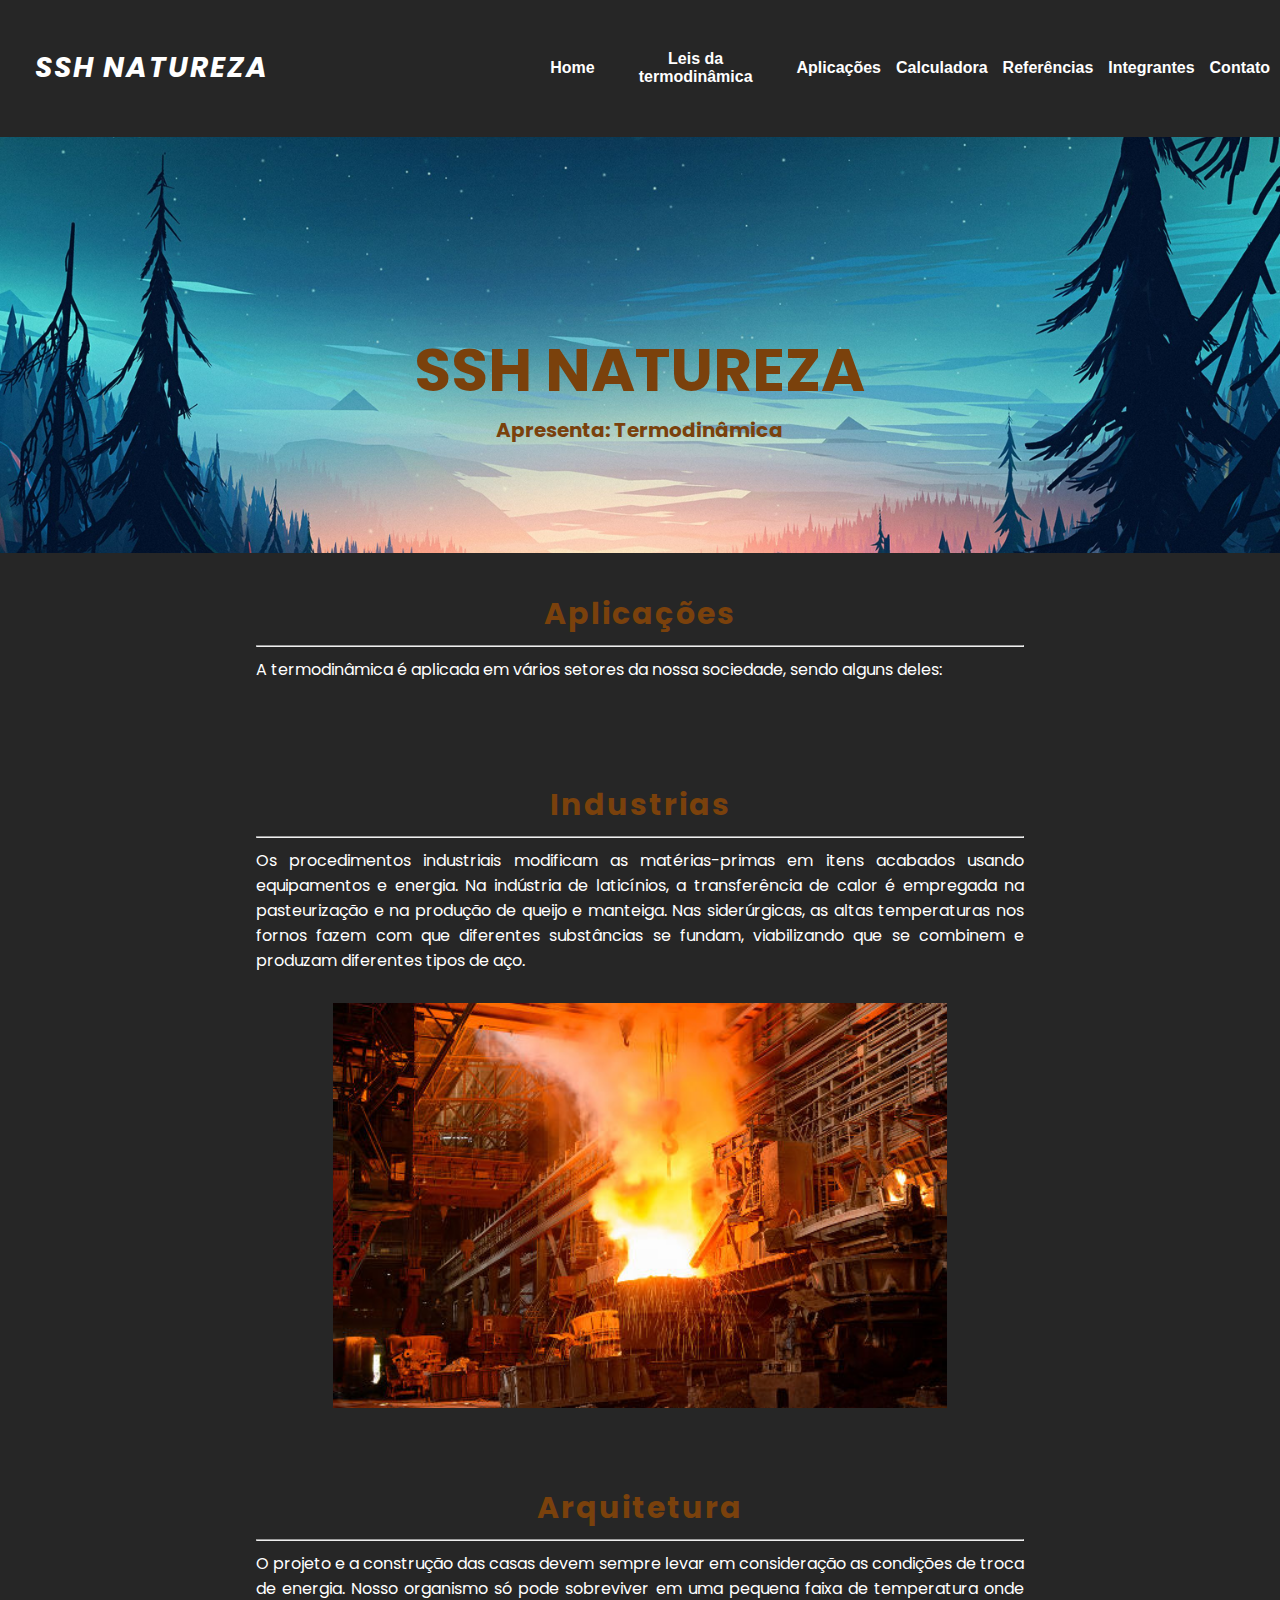
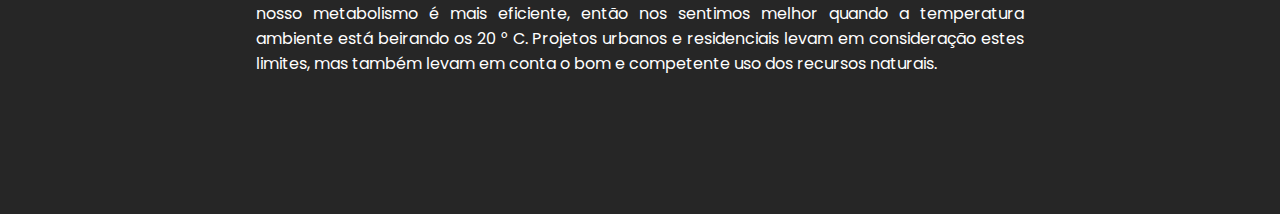
<file: aplicacoes.html>
<!DOCTYPE html>
<html lang="pt-br">

<head>
    <meta charset="UTF-8">
    <meta http-equiv="X-UA-Compatible" content="IE=edge">
    <meta name="viewport" content="width=device-width, initial-scale=1.0">
    <link
        href="https://fonts.googleapis.com/css2?family=Shadows+Into+Light&family=Source+Sans+Pro:ital,wght@0,200;0,300;0,400;0,600;0,700;0,900;1,200;1,300;1,400;1,600;1,700;1,900&display=swap"
        rel="stylesheet">
    <link
        href="https://fonts.googleapis.com/css2?family=Poppins:ital,wght@0,100;0,200;0,300;0,400;0,500;0,600;0,700;0,800;0,900;1,100;1,200;1,300;1,400;1,500;1,600;1,700;1,800;1,900&display=swap"
        rel="stylesheet">
    <link rel="stylesheet" href="./assets/css/aplicacoes_style.css">
    <link rel="stylesheet" href="./assets/css/index_style.css">
    <title>SSH NATUREZA</title>
</head>

<body>
    <header>
        <div class="logo">
            <a href="index.html">SSH NATUREZA</a>
        </div>
        <input type="checkbox" id="btn_menu">
        <label for="btn_menu">&#9776;</label>
        <nav class="menu" id="menu">
            <ul>
                <li>
                    <i class='bx bxs-home' style='color:#ffffff'  ></i>
                    <a href="index.html">Home</a>
                </li>
                <li>
                    <a href="leis.html">Leis da termodinâmica</a>
                </li>
                <li>
                    <a href="aplicacoes.html">Aplicações</a>
                </li>
                <li>
                    <a href="calculadora.html">Calculadora</a>
                </li>
                <li>
                    <a href="referencias.html">Referências</a>
                </li>
                <li>
                    <a href="integrantes.html">Integrantes</a>
                </li>
                <li>
                    <a href="contato.html">Contato</a>
                </li>
            </ul>
        </nav>
        <nav>
            <a href="index.html">Home</a>
            <a href="leis.html">Leis da termodinâmica</a>
            <a href="aplicacoes.html">Aplicações</a>
            <a href="calculadora.html">Calculadora</a>
            <a href="referencias.html">Referências</a>
            <a href="integrantes.html">Integrantes</a>
            <a href="contato.html">Contato</a>
        </nav>
    </header>
    <div class="banner-area">
        <div class="conteudo">

            <h2>SSH NATUREZA</h2>
            <h3>Apresenta: Termodinâmica</h3>
        </div>

    </div>
    <div class="content-area">
        <div class="wrapper">
            <h2>Aplicações</h2>
            <hr>
            <p class="aParagraph">A termodinâmica é aplicada em vários setores da nossa sociedade, sendo alguns deles:
            </p>

            <h2 class="iTitle">Industrias</h2>
            <hr>
            <p>Os procedimentos industriais modificam as matérias-primas em itens acabados usando equipamentos e
                energia. Na indústria de laticínios, a transferência de calor é empregada na pasteurização e na produção
                de queijo e manteiga. Nas siderúrgicas, as altas temperaturas nos fornos fazem com que diferentes
                substâncias se fundam, viabilizando que se combinem e produzam diferentes tipos de aço.
            </p>
            <div class="aImg">
                <img src="./assets/img/industria.jpg" alt="">
            </div>

            <h2>Arquitetura</h2>
            <hr>
            <p>O projeto e a construção das casas devem sempre levar em consideração as condições de troca de energia.
                Nosso organismo só pode sobreviver em uma pequena faixa de temperatura onde nosso metabolismo é mais
                eficiente, então nos sentimos melhor quando a temperatura ambiente está beirando os 20 ° C.
                Projetos urbanos e residenciais levam em consideração estes limites, mas também levam em conta o bom e
                competente uso dos recursos naturais.
            </p>

        </div>
    </div>
</body>

</html>
</file>
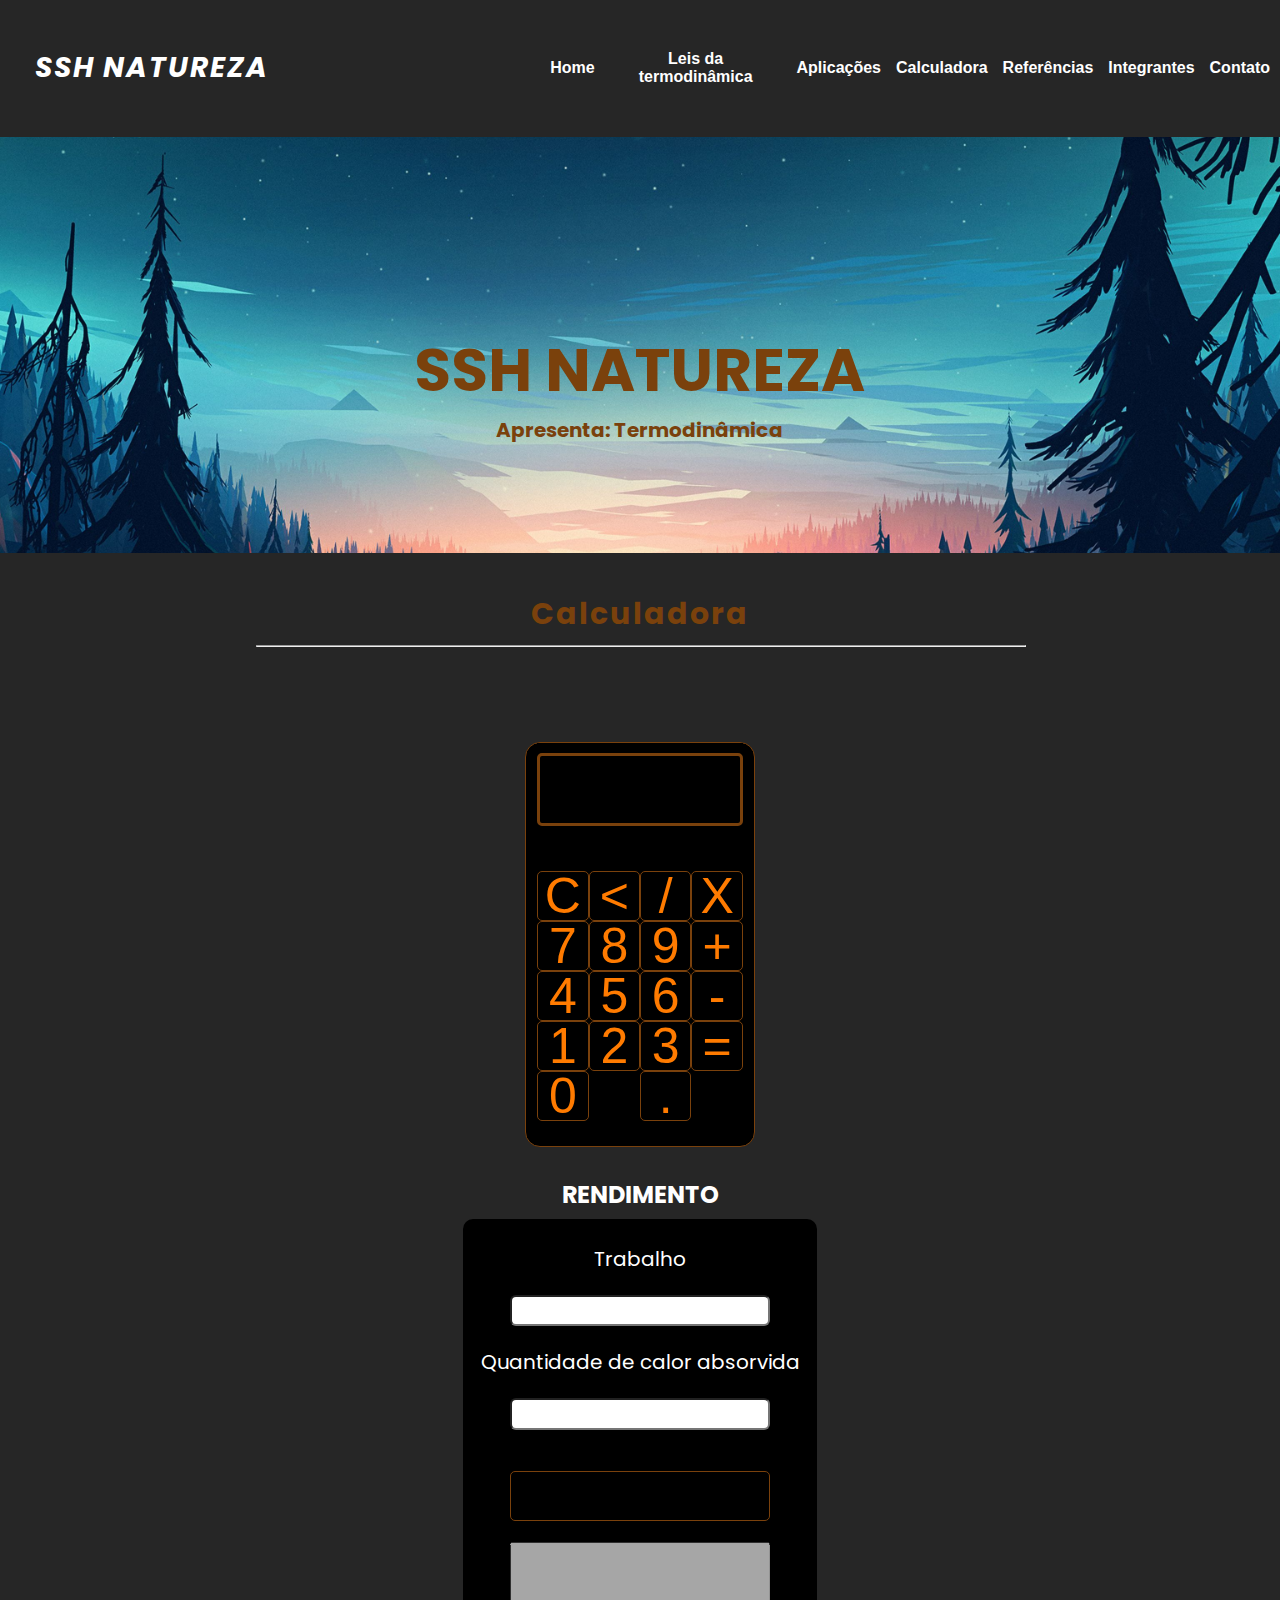
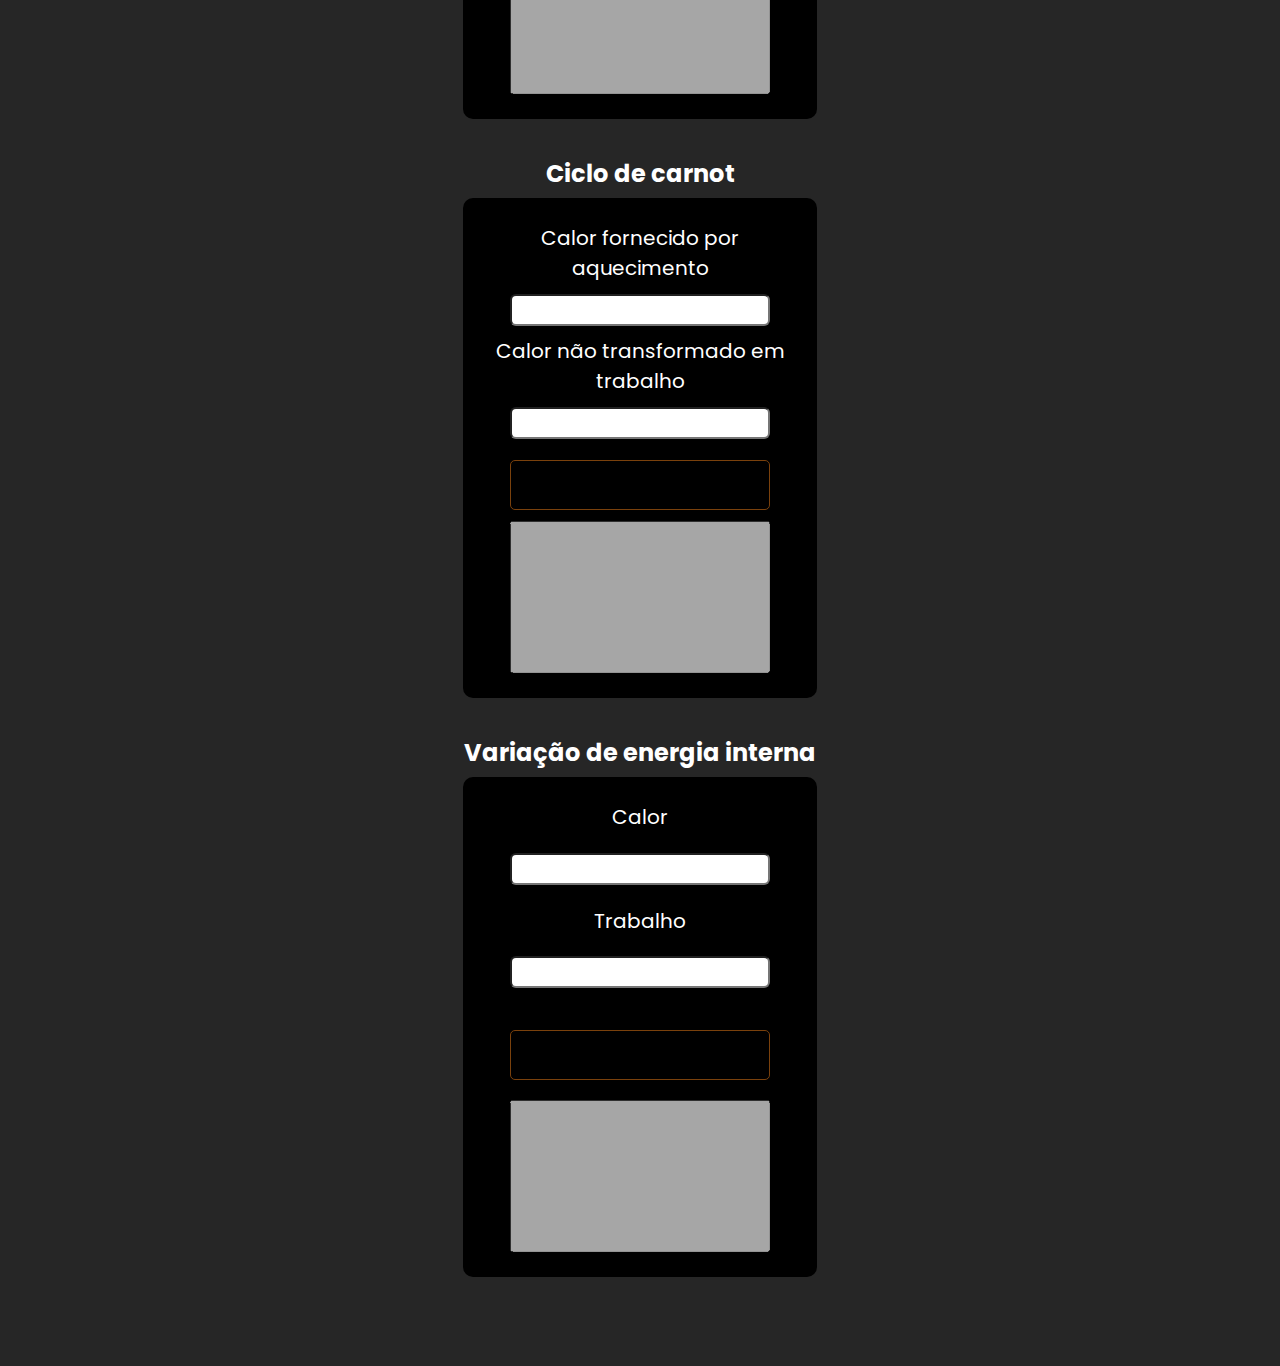
<file: calculadora.html>
<!DOCTYPE html>
<html lang="pt-br">
<head>
    <meta charset="UTF-8">
    <meta http-equiv="X-UA-Compatible" content="IE=edge">
    <meta name="viewport" content="width=device-width, initial-scale=1.0">
    <link href="https://fonts.googleapis.com/css2?family=Shadows+Into+Light&family=Source+Sans+Pro:ital,wght@0,200;0,300;0,400;0,600;0,700;0,900;1,200;1,300;1,400;1,600;1,700;1,900&display=swap" rel="stylesheet">
    <link href="https://fonts.googleapis.com/css2?family=Poppins:ital,wght@0,100;0,200;0,300;0,400;0,500;0,600;0,700;0,800;0,900;1,100;1,200;1,300;1,400;1,500;1,600;1,700;1,800;1,900&display=swap" rel="stylesheet">
    <link rel="stylesheet" href="./assets/css/calculadora.css">
    <link rel="stylesheet" href="./assets/css/index_style.css">
    <title>SSH NATUREZA</title>
</head>
<body>
    <header>
        <div class="logo">
            <a href="index.html">SSH NATUREZA</a>
        </div>
        <input type="checkbox" id="btn_menu">
        <label for="btn_menu">&#9776;</label>
        <nav class="menu" id="menu">
            <ul>
                <li>
                <a href="index.html">Home</a>
                </li>
                <li>
                <a href="leis.html">Leis da termodinâmica</a>
                </li>
                <li>
                <a href="aplicacoes.html">Aplicações</a>
                </li>
                <li>
                <a href="calculadora.html">Calculadora</a>
                </li>
                <li>
                <a href="referencias.html">Referências</a>
                </li>
                <li>
                <a href="integrantes.html">Integrantes</a>
                </li>
                <li>
                <a href="contato.html">Contato</a>
                </li>
            </ul>
        </nav>
        <nav>
            <a href="index.html">Home</a>
            <a href="leis.html">Leis da termodinâmica</a>
            <a href="aplicacoes.html">Aplicações</a>
            <a href="calculadora.html">Calculadora</a>
            <a href="referencias.html">Referências</a>
            <a href="integrantes.html">Integrantes</a>
            <a href="contato.html">Contato</a>
        </nav>  
    </header>
    <div class="banner-area">
        <div class="conteudo">
            <h2>SSH NATUREZA</h2>
            <h3>Apresenta: Termodinâmica</h3>
        </div>
    </div>
    
    <div class="content-area">
        <div class="wrapper">
            <h2>Calculadora</h2>
            <hr>
        </div>
    </div>
    <div class="area-conteudo">
        
        <div class="fundo">
            <div class="visor">
                <textarea id="resultado" cols="40" rows="30" disabled></textarea>
            </div>
            <div class="buttons">
                <div class="row">
                    <button class="botao" onclick="clean()">C</button>
                    <button class="botao" onclick="insert('7')">7</button>
                    <button class="botao" onclick="insert('4')">4</button>
                    <button class="botao" onclick="insert('1')">1</button>
                    <button class="botao" onclick="insert('0')">0</button>
                </div>
                <div class="row">
                    <button class="botao" onclick="back()"><</button>
                    <button class="botao" onclick="insert('8')">8</button>
                    <button class="botao" onclick="insert('5')">5</button>
                    <button class="botao" onclick="insert('2')">2</button>
                </div>
                <div class="row">
                    <button class="botao" onclick="insert('/')">/</button>
                    <button class="botao" onclick="insert('9')">9</button>
                    <button class="botao" onclick="insert('6')">6</button>
                    <button class="botao" onclick="insert('3')">3</button>
                    <button class="botao" onclick="insert('.')">.</button>
                </div>
                <div class="row">
                    <button class="botao" onclick="insert('*')">X</button>
                    <button class="botao" onclick="insert('+')">+</button>
                    <button class="botao" onclick="insert('-')">-</button>
                    <button class="botao"  onclick="calcular()">=</button>
                </div>
            </div>
        </div>
        <div class="container">
            <div class="row-2">
                <h2>RENDIMENTO</h2>
                <div class="input">
                    <label>Trabalho</label>
                    <input type="number" id="trabalho">
                    <label>Quantidade de calor absorvida</label>
                    <input type="number" id="qq">
                    <button class="botao-ter" onclick="rendimento()"></button>
                    <textarea id="text-area-rendimento" cols="30" rows="10" disabled></textarea>
               </div>
            </div>
            <div class="row-2">
                <h2>Ciclo de carnot</h2>
                <div class="input">
                    <label>Calor fornecido por aquecimento</label>
                    <input type="number" id="QA">
                    <label>Calor não transformado em trabalho</label>
                    <input type="number" id="QB">
                    <button class="botao-ter" onclick="carnot()"></button>
                    <textarea id="text-area-carnot" cols="30" rows="10" disabled></textarea>
                </div>
            </div>
            
            <div class="row-2">
                <h2>Variação de energia interna</h2>
                <div class="input">
                    <label>Calor</label>
                    <input type="number" id="calor">
                    <label>Trabalho</label>
                    <input type="number" id="Trabalho">
                    <button class="botao-ter" onclick="Einterna()"></button>
                    <textarea id="text-area-e-interna" cols="30" rows="10" disabled></textarea>
                </div>
            </div>
        </div>
    </div>
    <script src="./assets/js/script .js"></script>
</body>
</html>
</file>
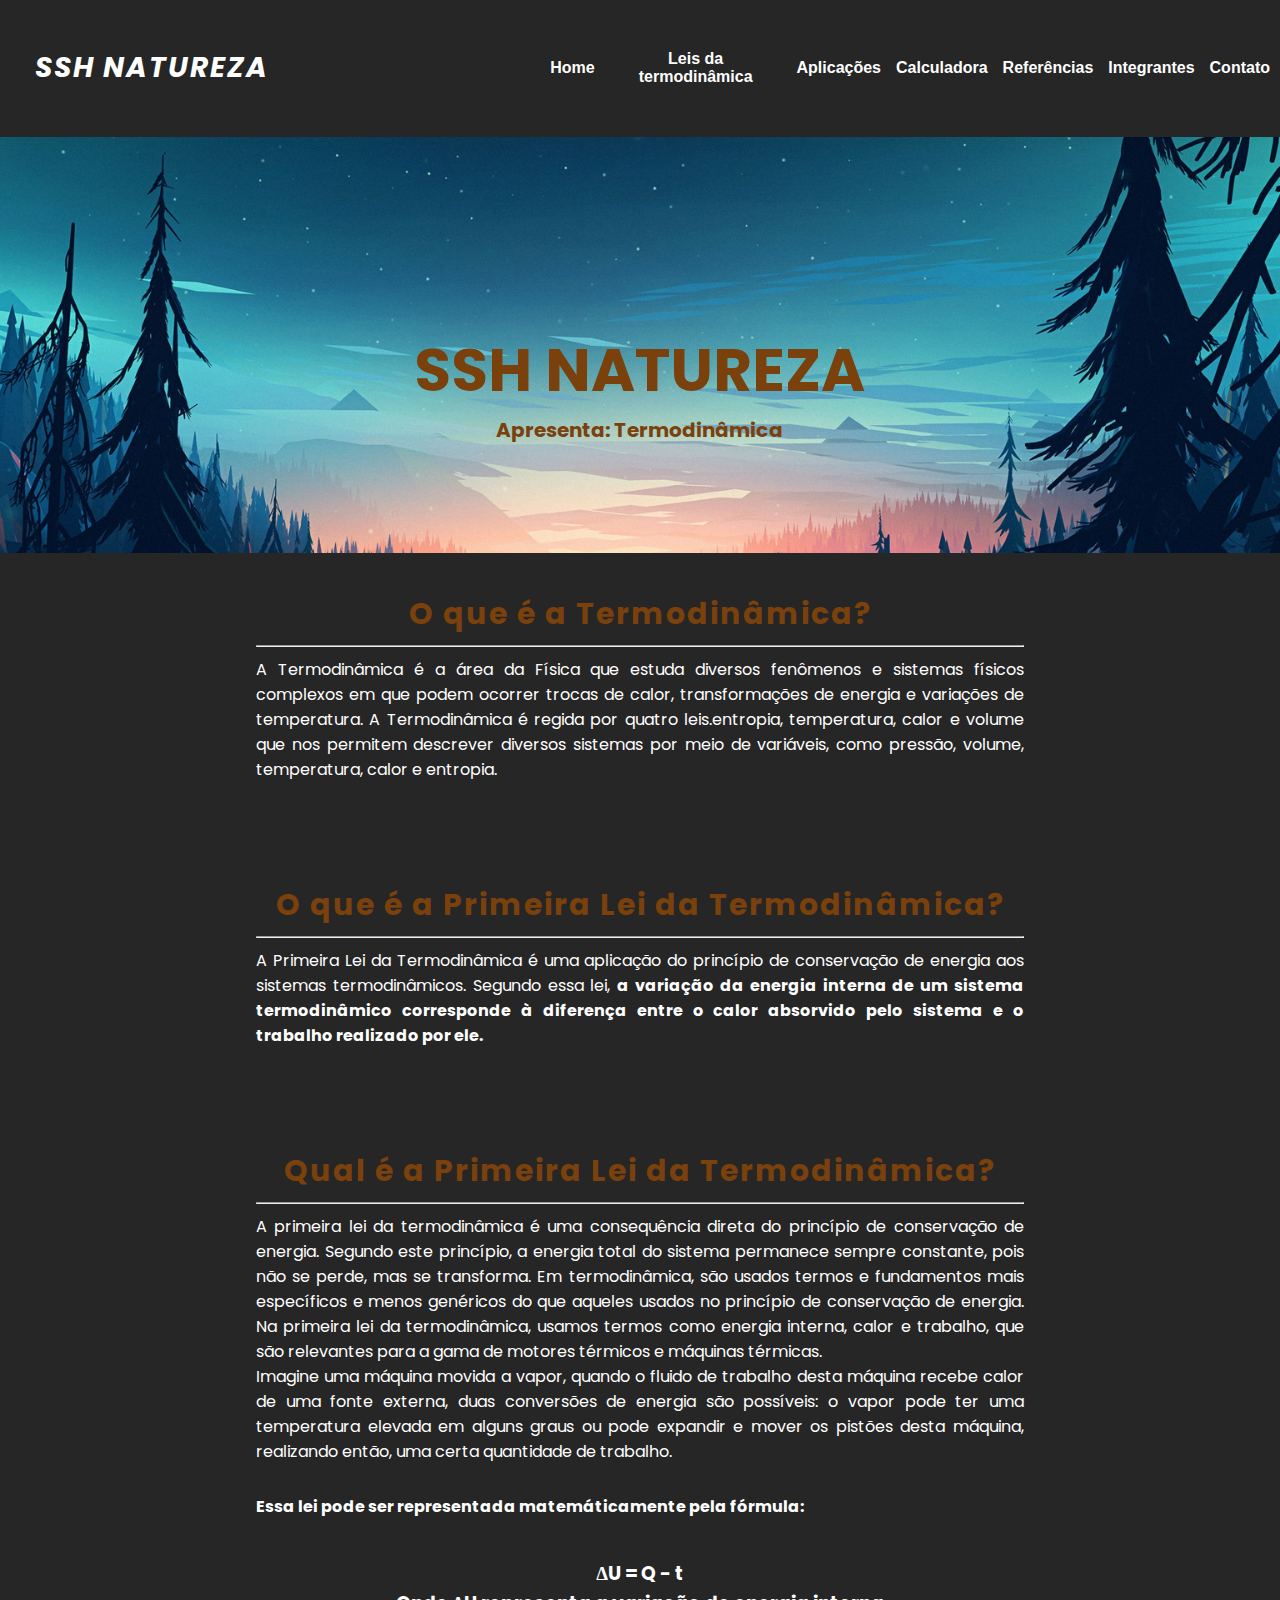
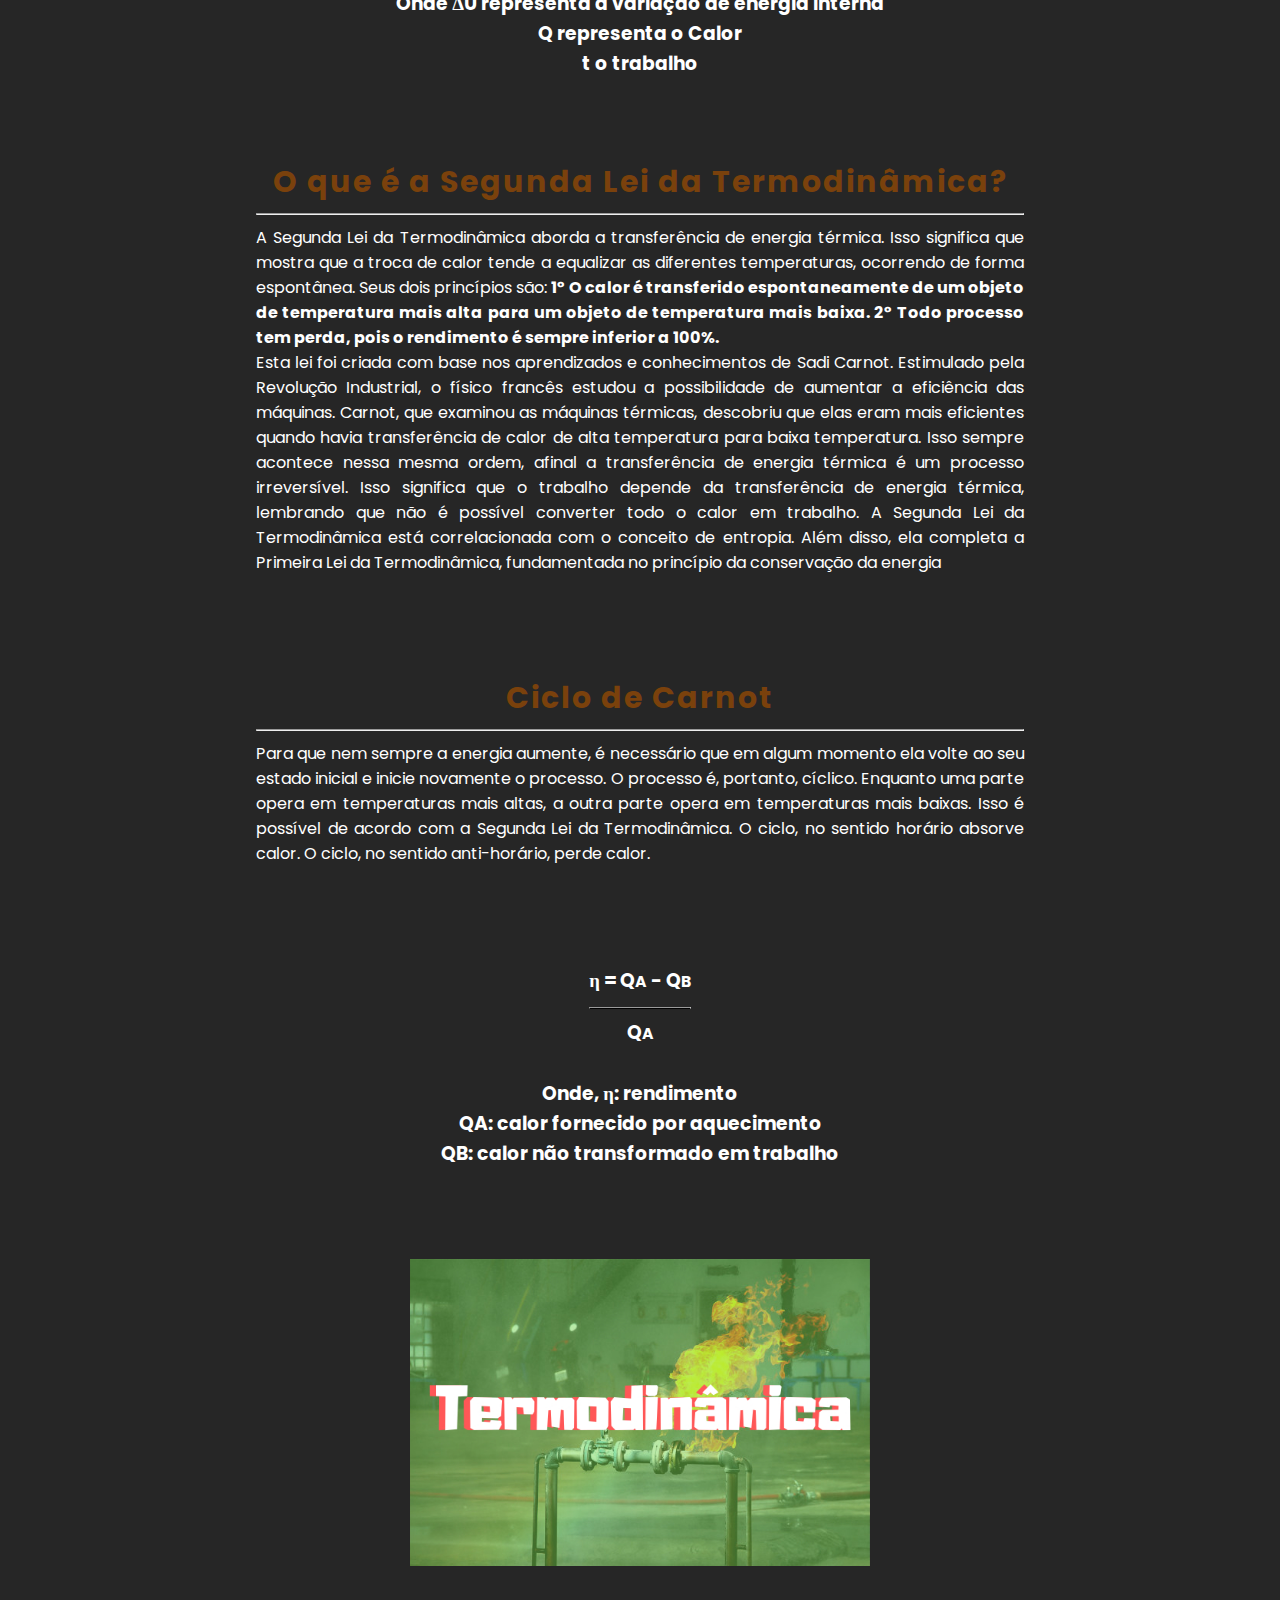
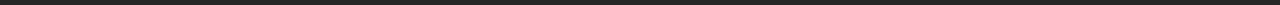
<file: leis.html>
<!DOCTYPE html>
<html lang="pt-br">
<head>
    <meta charset="UTF-8">
    <meta http-equiv="X-UA-Compatible" content="IE=edge">
    <meta name="viewport" content="width=device-width, initial-scale=1.0">
    <link href="https://fonts.googleapis.com/css2?family=Shadows+Into+Light&family=Source+Sans+Pro:ital,wght@0,200;0,300;0,400;0,600;0,700;0,900;1,200;1,300;1,400;1,600;1,700;1,900&display=swap" rel="stylesheet">
    <link href="https://fonts.googleapis.com/css2?family=Poppins:ital,wght@0,100;0,200;0,300;0,400;0,500;0,600;0,700;0,800;0,900;1,100;1,200;1,300;1,400;1,500;1,600;1,700;1,800;1,900&display=swap" rel="stylesheet">
    <link rel="stylesheet" href="./assets/css/index_style.css">
    <link rel="stylesheet" href="./assets/css/leis_style.css">
    <title>SSH NATUREZA</title>
</head>
<body>
    <header>
        <div class="logo">
            <a href="index.html">SSH NATUREZA</a>
        </div>
        <input type="checkbox" id="btn_menu">
        <label for="btn_menu">&#9776;</label>
        <nav class="menu" id="menu">
            <ul>
                <li>
                <a href="index.html">Home</a>
                </li>
                <li>
                <a href="leis.html">Leis da termodinâmica</a>
                </li>
                <li>
                <a href="aplicacoes.html">Aplicações</a>
                </li>
                <li>
                <a href="calculadora.html">Calculadora</a>
                </li>
                <li>
                <a href="referencias.html">Referências</a>
                </li>
                <li>
                <a href="integrantes.html">Integrantes</a>
                </li>
                <li>
                <a href="contato.html">Contato</a>
                </li>
            </ul>
        </nav>
        <nav>
            <a href="index.html">Home</a>
            <a href="leis.html">Leis da termodinâmica</a>
            <a href="aplicacoes.html">Aplicações</a>
            <a href="calculadora.html">Calculadora</a>
            <a href="referencias.html">Referências</a>
            <a href="integrantes.html">Integrantes</a>
            <a href="contato.html">Contato</a>
        </nav>  
    </header>
    <div class="banner-area">
        <div class="conteudo">
            <h2>SSH NATUREZA</h2>
            <h3>Apresenta: Termodinâmica</h3>
        </div>

    </div>
    <div class="content-area">
        <div class="wrapper">
            <h2>O que é a Termodinâmica?</h2>
            <hr>
            <p>A Termodinâmica é a área da Física que estuda diversos fenômenos e sistemas físicos complexos em que podem ocorrer trocas de calor, transformações de energia e variações de temperatura. A Termodinâmica é regida por quatro leis.entropia, temperatura, calor e volume que nos permitem descrever diversos sistemas por meio de variáveis, como pressão, volume, temperatura, calor e entropia.</p>
            <h2 class="Primeira">O que é a Primeira Lei da Termodinâmica?</h2>
            <hr>
            <p>A Primeira Lei da Termodinâmica é uma aplicação do princípio de conservação de energia aos sistemas
                termodinâmicos. Segundo essa lei, <strong>a variação da energia interna de um sistema termodinâmico
                    corresponde à diferença entre o calor absorvido pelo sistema e o trabalho realizado por ele.
                </strong></p>

            <h2>Qual é a Primeira Lei da Termodinâmica?</h2>
            <hr>
            <p>A primeira lei da termodinâmica é uma consequência direta do princípio de conservação de energia. Segundo
                este princípio, a energia total do sistema permanece sempre constante, pois não se perde, mas se
                transforma.
                Em termodinâmica, são usados ​​termos e fundamentos mais específicos e menos genéricos do que aqueles
                usados ​​no princípio de conservação de energia. Na primeira lei da termodinâmica, usamos termos como
                energia interna, calor e trabalho, que são relevantes para a gama de motores térmicos e máquinas
                térmicas.<br>
                Imagine uma máquina movida a vapor, quando o fluido de trabalho desta máquina recebe calor de uma fonte
                externa, duas conversões de energia são possíveis: o vapor pode ter uma temperatura elevada em alguns
                graus ou pode expandir e mover os pistões desta máquina, realizando então, uma certa quantidade de
                trabalho.</p>

            <h4>Essa lei pode ser representada matemáticamente pela fórmula:</h4>
            <h3 class="formula">ΔU = Q - t <br>
                Onde ΔU representa a variação de energia interna <br>
                Q representa o Calor <br>
                t o trabalho
            </h3>

            <h2>O que é a Segunda Lei da Termodinâmica?</h2>
            <hr>
            <p>A Segunda Lei da Termodinâmica aborda a transferência de energia térmica. Isso significa que mostra que a
                troca de calor tende a equalizar as diferentes temperaturas, ocorrendo de forma espontânea. Seus dois
                princípios são: <strong> 1° O calor é transferido espontaneamente de um objeto de temperatura mais alta
                    para um objeto de temperatura mais baixa. 2° Todo processo tem perda, pois o rendimento é sempre
                    inferior a 100%. <br></strong>
                Esta lei foi criada com base nos aprendizados e conhecimentos de Sadi Carnot. Estimulado pela
                Revolução Industrial, o físico francês estudou a possibilidade de aumentar a eficiência das
                máquinas.
                Carnot, que examinou as máquinas térmicas, descobriu que elas eram mais eficientes quando havia
                transferência de calor de alta temperatura para baixa temperatura. Isso sempre acontece nessa mesma
                ordem, afinal a transferência de energia térmica é um processo irreversível.
                Isso significa que o trabalho depende da transferência de energia térmica, lembrando que não é
                possível converter todo o calor em trabalho.
                A Segunda Lei da Termodinâmica está correlacionada com o conceito de entropia. Além disso, ela
                completa a Primeira Lei da Termodinâmica, fundamentada no princípio da conservação da
                energia
            </p>

            <h2>Ciclo de Carnot</h2>
            <hr>
            <p>Para que nem sempre a energia aumente, é necessário que em algum momento ela volte ao seu estado inicial
                e inicie novamente o processo. O processo é, portanto, cíclico. Enquanto uma parte opera em temperaturas
                mais altas, a outra parte opera em temperaturas mais baixas. Isso é possível de acordo com a Segunda Lei
                da Termodinâmica. O ciclo, no sentido horário absorve calor. O ciclo, no sentido anti-horário, perde
                calor.</p>
            <h3 class="formula">η = Q<small>A</small> - Q<small>B</small>  <br>
                <hr class="divisao">
                Q<small>A</small> <br><br>
                Onde, η: rendimento <br>
                QA: calor fornecido por aquecimento<br>
                QB: calor não transformado em trabalho
            </h3>
            <div class="img">
                <img src="./assets/img/termodinamica.jpg" alt="">
            </div>
        </div>
    </div>
        </div>
    </div>
</body>
</html>
</file>
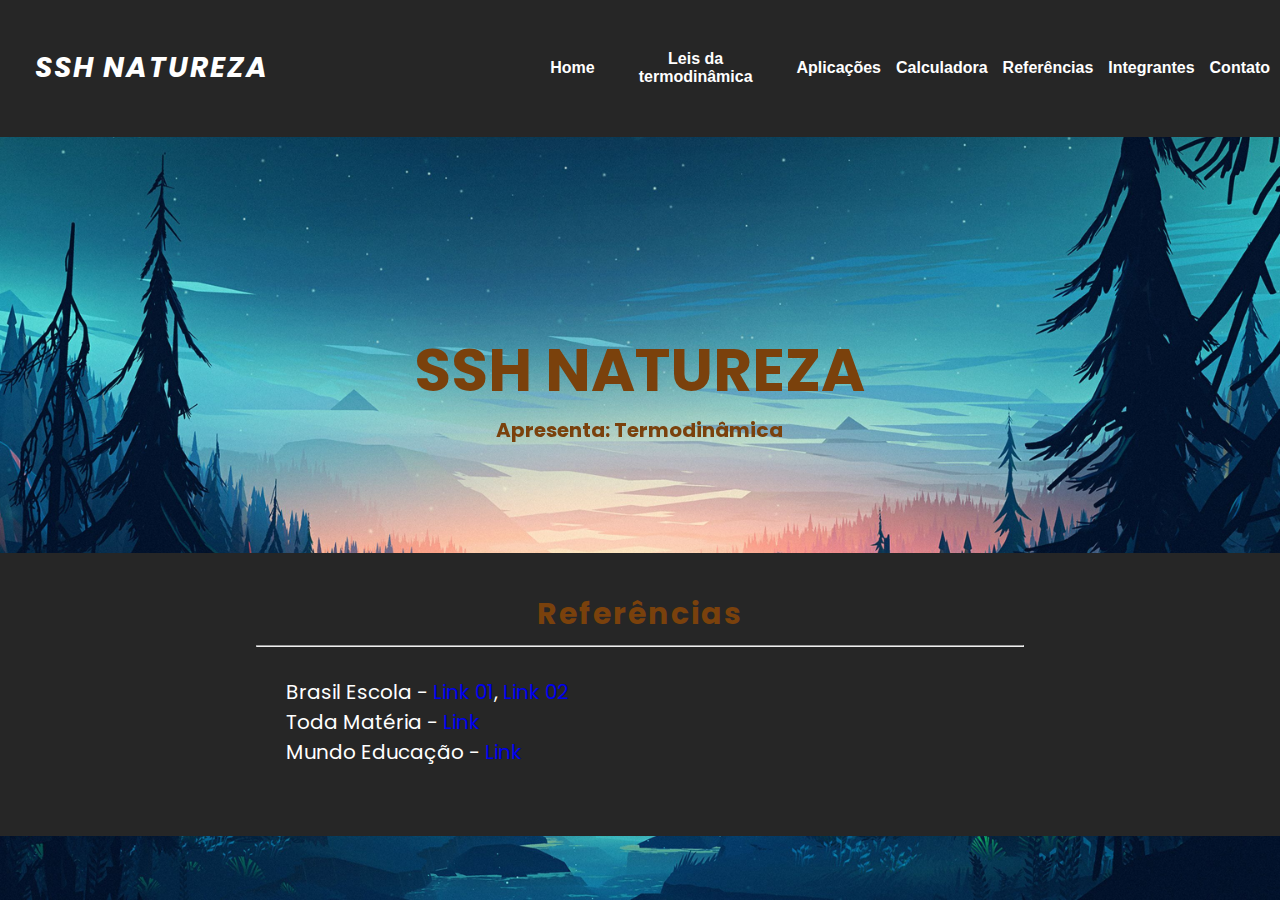
<file: referencias.html>
<!DOCTYPE html>
<html lang="pt-br">
<head>
    <meta charset="UTF-8">
    <meta http-equiv="X-UA-Compatible" content="IE=edge">
    <meta name="viewport" content="width=device-width, initial-scale=1.0">
    <link href="https://fonts.googleapis.com/css2?family=Shadows+Into+Light&family=Source+Sans+Pro:ital,wght@0,200;0,300;0,400;0,600;0,700;0,900;1,200;1,300;1,400;1,600;1,700;1,900&display=swap" rel="stylesheet">
    <link href="https://fonts.googleapis.com/css2?family=Poppins:ital,wght@0,100;0,200;0,300;0,400;0,500;0,600;0,700;0,800;0,900;1,100;1,200;1,300;1,400;1,500;1,600;1,700;1,800;1,900&display=swap" rel="stylesheet">
    <link rel="stylesheet" href="./assets/css/index_style.css">
    <link rel="stylesheet" href="./assets/css/referencias_style.css">
    <title>SSH NATUREZA</title>
</head>
<body>
    <header>
        <div class="logo">
            <a href="index.html">SSH NATUREZA</a>
        </div>
        <input type="checkbox" id="btn_menu">
        <label for="btn_menu">&#9776;</label>
        <nav class="menu" id="menu">
            <ul>
                <li>
                <a href="index.html">Home</a>
                </li>
                <li>
                <a href="leis.html">Leis da termodinâmica</a>
                </li>
                <li>
                <a href="aplicacoes.html">Aplicações</a>
                </li>
                <li>
                <a href="calculadora.html">Calculadora</a>
                </li>
                <li>
                <a href="referencias.html">Referências</a>
                </li>
                <li>
                <a href="integrantes.html">Integrantes</a>
                </li>
                <li>
                <a href="contato.html">Contato</a>
                </li>
            </ul>
        </nav>
        <nav>
            <a href="index.html">Home</a>
            <a href="leis.html">Leis da termodinâmica</a>
            <a href="aplicacoes.html">Aplicações</a>
            <a href="calculadora.html">Calculadora</a>
            <a href="referencias.html">Referências</a>
            <a href="integrantes.html">Integrantes</a>
            <a href="contato.html">Contato</a>
        </nav>  
    </header>
    <div class="banner-area">
        <div class="conteudo">
            <h2>SSH NATUREZA</h2>
            <h3>Apresenta: Termodinâmica</h3>
        </div>

    </div>
    <div class="content-area">
        <div class="wrapper">
            <h2>Referências</h2>
            <hr>
            <ul>
                <li>
                    <span>
                        Brasil Escola -
                        <a href="https://brasilescola.uol.com.br/fisica/primeira-lei-da-termodinamica.htm" target="blank">Link 01</a>,
                        <a href="https://brasilescola.uol.com.br/fisica/rendimento-das-maquinas-termicas.htm#:~:text=O%20rendimento%20das%20m%C3%A1quinas%20t%C3%A9rmicas%20%C3%A9%20uma%20grandeza%20adimensional%20dada,ela%20em%20forma%20de%20calor" target="blank">Link 02</a>
                        
                    </span>
                </li>
                <li>
                    <span>                         
                        Toda Matéria - <a href="https://www.todamateria.com.br/segunda-lei-da-termodinamica/" target="blank">Link</a>
                    </span>
                </li>
                <li>
                    <span>                         
                        Mundo Educação - <a href="https://mundoeducacao.uol.com.br/fisica/aplicacoes-termodinamica.htm" target="blank">Link</a>
                    </span>
                </li>
            </ul>
            <h2></h2>
        </div>
    </div>
</body>
</html>
</file>
<file: assets/css/aplicacoes_style.css>
h2{
    margin-bottom: 200px;
}
</file>
<file: assets/css/index_style.css>
html, body, figure, img, div, input, textarea, p, h1, h2, h3, h4, h5, h6, ul, li, a, main{
    margin: 0;
    padding: 0;
    box-sizing: border-box;
    list-style: none;
    text-decoration: none;
    resize: none;
}

body{
    font-family: "Poppins";
}



header{
    width: 100%;
    height: 15.2%;
    background-color: #262626;
    position: fixed;
    z-index: 12;
    display: flex;
    align-items: center;
}
.logo{
    width: 28%;
    height: 100%; 
    margin-left: 15px;
    display: flex;
    justify-content: center;
    align-items: center;
}
.logo a{
    font-size: 28px;
    font-weight: bold;
    font-style: italic;
    color: #fff;
    letter-spacing: 2px;
}
nav{
    width: 75%;
    margin-left: 20%;
    float: right;
    display: flex;
    float: right;
    justify-content: left;
    align-items: center;
}

nav ul{
    width: 100%;
    display: flex;
}

nav ul li{
    width: 100%;
    height: 100%;
    margin-right: 5px;
}

nav a{
    max-height: 50px;
    margin-right: 5px;
    text-decoration: none;
    font-family: sans-serif;
    color: #fff;
    font-size:  16px;
    font-weight: bold;
    text-align: center;
    display: flex;
    align-items: center;
    justify-content: center;
    padding: 5px;

}
nav a:hover{
    border-bottom: 1px solid #7a410c;
    color: #e4842a;
}


.banner-area{
    width: 100%;
    height: 100%;
    position: fixed;
    top: 100px;
    text-align: center;
    -webkit-background-size:cover;
    background-image: url(../img/download.jpg);
    background-size: cover;
    background-position: center center;
    display: flex;
    flex-direction: row;
    align-items: center;
    justify-content: center;
}


.conteudo{
    width: 98%;
    height: 50%;
    font-size: 40px;
    font-family: "Poppins", sans-serif;
    opacity: 1;
    color: #7a410c;
    
}
.conteudo h3{
    font-size:  20px !important;
}

.content-area{
    width: 100%;
    position: relative;
    top: 553px;
    background: #262626;
    padding: 3% 20%;
    display: flex;
    justify-content: center;
    align-items: center;
}
.content-area h2{
    text-align: center;
    font-family: "Poppins";
    letter-spacing: 2px;
    font-size: 30px;
    margin: 0;
    color: #7a410c;
}
p.aParagraph {
    margin-bottom: 5px;
}
.content-area p{
    margin-top: 10px;
    margin-bottom: 100px;
    text-align: justify;
    color: white;
}
h4{
    margin-top: -70px;
    margin-bottom: 40px;
    color: #fff;
}
.img{
    margin-top: 5px;
    display: flex;
    justify-content: center;
    align-items: center;
}
.content-area img{
    padding: 10px 0 0 0;
    width: 60%;
    height: 50%;
}
.aImg {
    margin: -80px 0 70px 0;
    text-align: center;
}
.aImg img{
    width: 80%;
    height: 80%;
}

label[for="btn_menu"]{
    background-color: #101010;
    border-radius: 5px;
    color: orange;
    text-align: center;
    align-content: center;
    font-size: 22px;
    cursor: pointer;
    width: 30px;
    height: 30px;
    display: none;
    margin: 0;
    transition-duration: 0.5 ease;
}
#btn_menu{
    display: none;
}

#btn_menu:checked ~ .menu{
    display: block;
}

.menu{
    display: none;
    border: 2px solid orange;
    border-top: 2px solid orange;
    border-bottom: 1px solid orange;
    background-color: #262626;
    width: 150px;
    height: 730px;
    margin-top: auto;
    margin: auto;
}

.menu ul{
    width: 100%;
    height: 100%;
    display: inline;
    align-items: center;
}

.menu ul li{
    width: 100%;
    height: 13.3%;
    display: flex;
    justify-content: center;
    align-items: center;
    border-bottom: 2px solid orange;
    align-items: center;
}

.menu ul li.dropdown-prod{
    border-top: 1px solid #fff;
    border-bottom: 1px solid #fff;
}

.menu ul li.dropdown-prod ul.classes li.centro{
    border-top: 1px solid black;
    border-bottom: 1px solid black;
}

.menu ul li a{
    width: 100%;
    height: 100%;
    display: flex;
    justify-content: center;
    text-decoration: none;
    align-items: center;
    color: orange;
    font-size: 25px;
    font-weight: bold;
}
/* RESPONSIVIDADE */

@media(max-width: 319px){
    div.conteudo{
        font-size: 32px;
    }
    .content-area .wrapper h2{
        display: flex;
        justify-content: center;
        letter-spacing: 2px;
        font-size: 15px;
        text-align: center;
    }
    
    .content-area p{
        font-size: 11px;
        margin-top: 10px;
        text-align: justify;
    }
    .wrapper{
        width: 90%;
        height: 100%;
    }
    .content-area img{
        width: 100%;
        height: 100%;
    }

}
@media(max-width:480px){
    div.conteudo{
        font-size: 33px;
    }
    .banner-area .conteudo h2{
        font-size: 200px;
    }
}

@media  (max-width: 800px){
    div.logo{
        width: 90%;
    }
    .banner-area .conteudo h2{
        font-size: 60px;
    }
    label[for="btn_menu"]{
        display: block;
    }
    nav{
        display: none;
    }
    .menu ul li a{
        font-size: 12px;
    }
}

@media (max-width: 970px){
    .logo{
        width: 13%;
        justify-content: right;
    }
    .logo a{
        font-size: 16px;
        text-align: center;
    }
    nav{
        width: 87%;
    }
    .conteudo{
        font-size: 55px;
    }
}
@media(max-width:1000px){
    nav{
        margin-left: 50px;
    }
    nav a{
        font-size: 12.5px;
    }
}
@media (max-width: 1175px){
    .logo{
        width: 30%;
        justify-content: right;
    }
    .logo a{
        font-size: 19px;
        text-align: center;
    }
    nav{
       width: 70%;
       margin-left: 60px;
    }
    nav a{
      
    }
    
}
</file>
<file: assets/css/calculadora.css>
hr{
    width: 100%;
}
.wrapper {
    width: 100%;
}

.fundo{
    background-color: black;
    width: 30%;
    margin: auto;
    border-radius: 15px;
    border: 1px solid #7a410c;
}

.visor{
    width: 90%;
    height: 25%;
    margin: auto;
    background-color: black ;
    display: flex;
    justify-content: center;
    align-items: center;    
}

.visor textarea{
    width: 100%;
    vertical-align: middle;
    text-align: center;
    background-color: black;
    color: #7a410c;
    margin-top: 10px;
}

#resultado{
    background-color: black;
    width: 100%;
    height: 73px;
    font-size: 25px;
    color: #ff7b00;
    text-align: right;
    border-radius: 5px;
    border: 3px solid #7a410c;
}

.row{
    width: 100%;
}

.buttons{
    width: 90%;
    margin: auto;
    margin-top: 45px;
    display: flex;
    justify-content: center;
    padding-bottom: 25px;
}
.area-conteudo{
    width: 100%;
    position: relative;
    top: 550px;
    background: #262626;
    padding: 4% 20%;
    display: flex;
    flex-direction: column;
    justify-content: center;
    align-items: center;
}

.container{
    width: 100%;
    margin: auto;
    padding: 15px;
    display: flex;
    flex-direction: column;
    align-items: center;
    justify-content: center;
}

.row-2{
    width: 100%;
    display: flex;
    flex-direction: column;
    text-align: center;
    justify-content: center;
    color: #fff;
    padding: 15px;
}

.input{
    font-family: "Poppins", sans-serif;
    font-size: 20px;
    width: 50%;
    height: 500px;
    display: flex;
    align-items: center;
    flex-direction: column;
    color: #fff;
    background-color: #000000;
    border-radius: 10px;
    padding: 25px 15px;
    margin: 1% 25%;
}

.input input{
    width: 80%;
    height: 7%;
    margin: auto;
    border-radius: 5px;
    text-align: center;
    font-weight: bold;
    font-size: 20px;
    border-radius:6px;
}

textarea{
    width: 80%;
    resize: none;
}

button{
    width: 100%;
    height: 50px;
    margin: auto;
    font-size: 50px;
    background-color: black;
    color: #ff7b00;
    text-align: center;
    border: 1px solid #7a410c;
    border-radius: 5px;
    cursor: pointer;
    display: flex;
    align-items: center;
    justify-content: center;
}
.botao-ter{
    width: 80%;
}
.botao-ter:hover{
    width: 83%;
    background-color:#ff7b00;
    transition: all 0.3s ease; 
}


@media(max-width: 450px){
    div.fundo{
        width: 250px;
    }
}

@media(min-width: 451px) and (max-width: 500px){
    div.fundo{
        width: 90%;
    }
}

@media(min-width: 501px) and (max-width: 680px){
    div.fundo{
        width: 80%;
    }
}

@media(min-width: 681px) and (max-width: 970px){
    div.fundo{
        width: 60%;
    }
}

@media (max-width: 1175px){
    .fundo{
        width: 40%;
    }
    
}
</file>
<file: assets/css/leis_style.css>
.content-area .formula{
    margin: 20px 0 80px 0;
    line-height: 30px;
    text-align: center;
    color: white;
}
.divisao{
    width: 13%;
    border-bottom: solid #000 1px;
    color: #000;
}
</file>
<file: assets/css/referencias_style.css>
.content-area .wrapper{
    width: 100%;
}
ul{
    margin: 30px;
    font-size: 20px;
    color: #fff;
}
</file>
